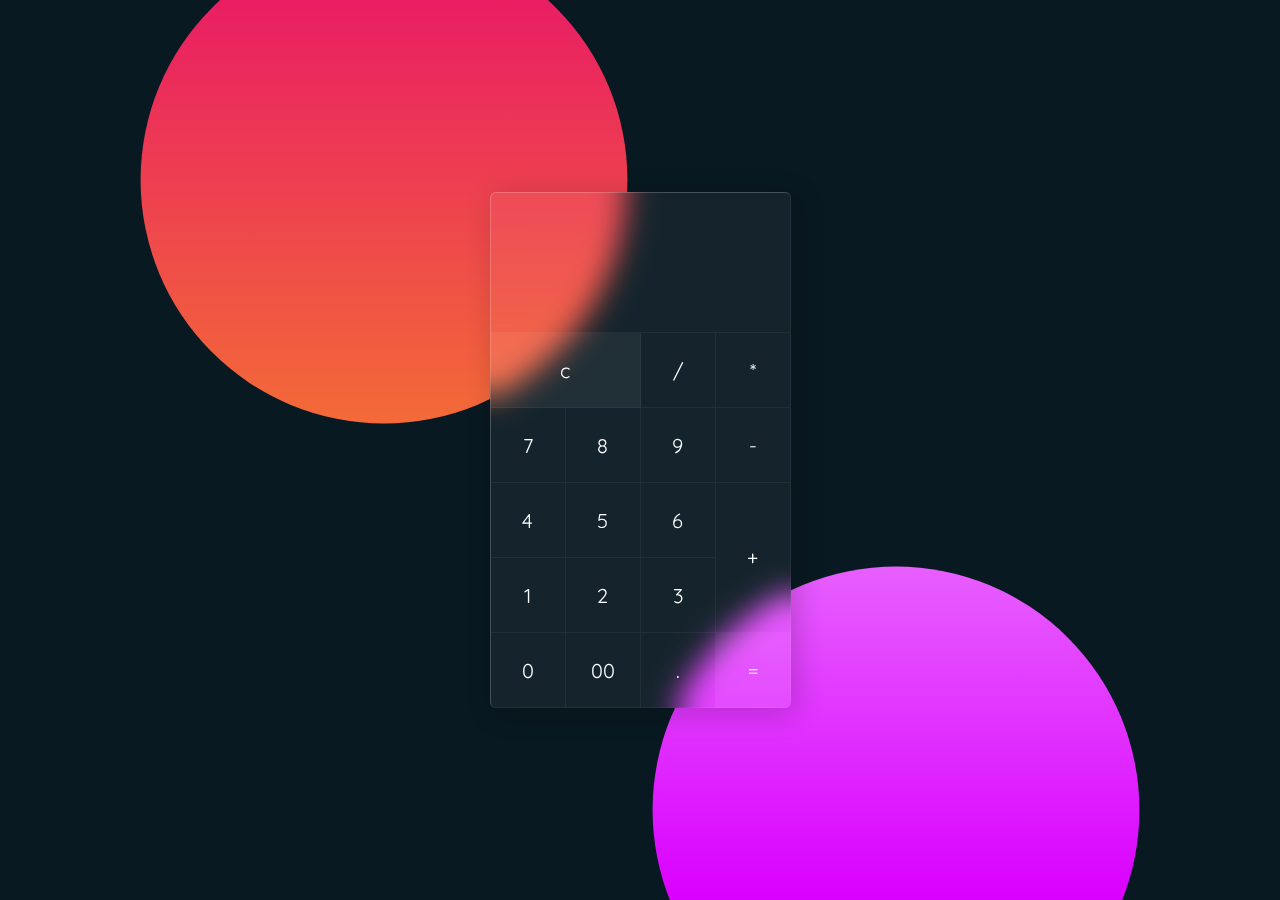
<file: basic/v1/index.html>
<!DOCTYPE html>
<html lang="pt-br">

<head>
    <title>Glassmorphism Calculator UI</title>

    <meta charset="UTF-8">
    <meta name="viewport" content="width=device-width, initial-scale=1.0">

    <link rel="stylesheet" href="style.css">

</head>

<body>
    <div class="container">
        <form class="calculator" name="calc">
            <input type="text" readonly class="value" name="txt">
            <span class="num clear" onclick="calc.txt.value = ''">c</span>
            <span class="num" onclick="calc.txt.value +='/'">/</span>
            <span class="num" onclick="calc.txt.value +='*'">*</span>
            <span class="num" onclick="calc.txt.value +='7'">7</span>
            <span class="num" onclick="calc.txt.value +='8'">8</span>
            <span class="num" onclick="calc.txt.value +='9'">9</span>
            <span class="num" onclick="calc.txt.value +='-'">-</span>
            <span class="num" onclick="calc.txt.value +='4'">4</span>
            <span class="num" onclick="calc.txt.value +='5'">5</span>
            <span class="num" onclick="calc.txt.value +='6'">6</span>
            <span class="num plus" onclick="calc.txt.value +='+'">+</span>
            <span class="num" onclick="calc.txt.value +='1'">1</span>
            <span class="num" onclick="calc.txt.value +='2'">2</span>
            <span class="num" onclick="calc.txt.value +='3'">3</span>
            <span class="num" onclick="calc.txt.value +='0'">0</span>
            <span class="num" onclick="calc.txt.value +='00'">00</span>
            <span class="num" onclick="calc.txt.value +='.'">.</span>
            <span class="num equal" onclick="calc.txt.value = eval(calc.txt.value)">=</span>
        </form>
    </div>

    <script type="text/javascript" src="vanilla-tilt.js"></script>
    <script type="text/javascript">
        VanillaTilt.init(document.querySelector(".container"), {
            max: 25,
            speed: 400,
            glare: false,
            "max-glare": 0.2,
        });
    </script>
</body>

</html>
</file>
<file: basic/v1/style.css>
@import url('https://fonts.googleapis.com/css2?family=Quicksand:wght@300;400;500;600;700&display=swap');

* {
    margin: 0;
    padding: 0;
    box-sizing: border-box;
    font-family: 'Quicksand', sans-serif;
}

body {
    display: flex;
    justify-content: center;
    align-items: center;
    min-height: 100vh;
    background: #091921;
    
}

body::before {
    content: '';
    position: absolute;
    top: 0;
    left: 0;
    width: 100%;
    height: 100%;
    background: linear-gradient(#e91e63, #ffc107);
    clip-path: circle(22% at 30% 20%);
}

body::after {
    content: '';
    position: absolute;
    top: 0;
    left: 0;
    width: 100%;
    height: 100%;
    background: linear-gradient(#FFF, #DA00FF);
    clip-path: circle(22% at 70% 90%);
}

.container {
    position: relative;
    background-color: rgba(255, 255, 255, 0.05);
    border-radius: 6px;
    overflow: hidden;
    z-index: 10;
    backdrop-filter: blur(15px);
    border-top: 1px solid rgba(255, 255, 255, 0.2);
    border-left: 1px solid rgba(255, 255, 255, 0.2);
    box-shadow: 5px 5px 30px rgba(0, 0, 0, 0.2);
}

.container .calculator {
    position: relative;
    display: grid;
}

.container .calculator .value {
    grid-column: span 4;
    width: 300px;
    height: 140px;
    text-align: right;
    border: none;
    outline: none;
    padding: 10px;
    font-size: 30px;
    background: transparent;
    color: #FFF;
    border-right: 1px solid rgba(255, 255, 255, 0.05);
    border-bottom: 1px solid rgba(255, 255, 255, 0.05);
}

.container .calculator span {
    display: grid;
    place-items: center;
    width: 75px;
    height: 75px;
    color: #FFF;
    font-weight: 400;
    cursor: pointer;
    font-size: 20px;
    user-select: none;
    border-right: 1px solid rgba(255, 255, 255, 0.05);
    border-bottom: 1px solid rgba(255, 255, 255, 0.05);
    transition: 0.5s;
}

.container .calculator span:hover{
    transition: 0s;
    background: rgba(255, 255, 255, 0.05);
}

.container .calculator span:active {
    background: #14FF47;
    color: #192F00;
    font-weight: 500;
}

.container .calculator span.clear {
    grid-column: span 2;
    width: 150px;
    background: rgba(255, 255, 255, 0.05);
}

.container .calculator span.plus {
    grid-row: span 2;
    height: 150px;

}

.container .calculator span.equal {
background: rgba(255, 255, 255, 0.05);
}
</file>
